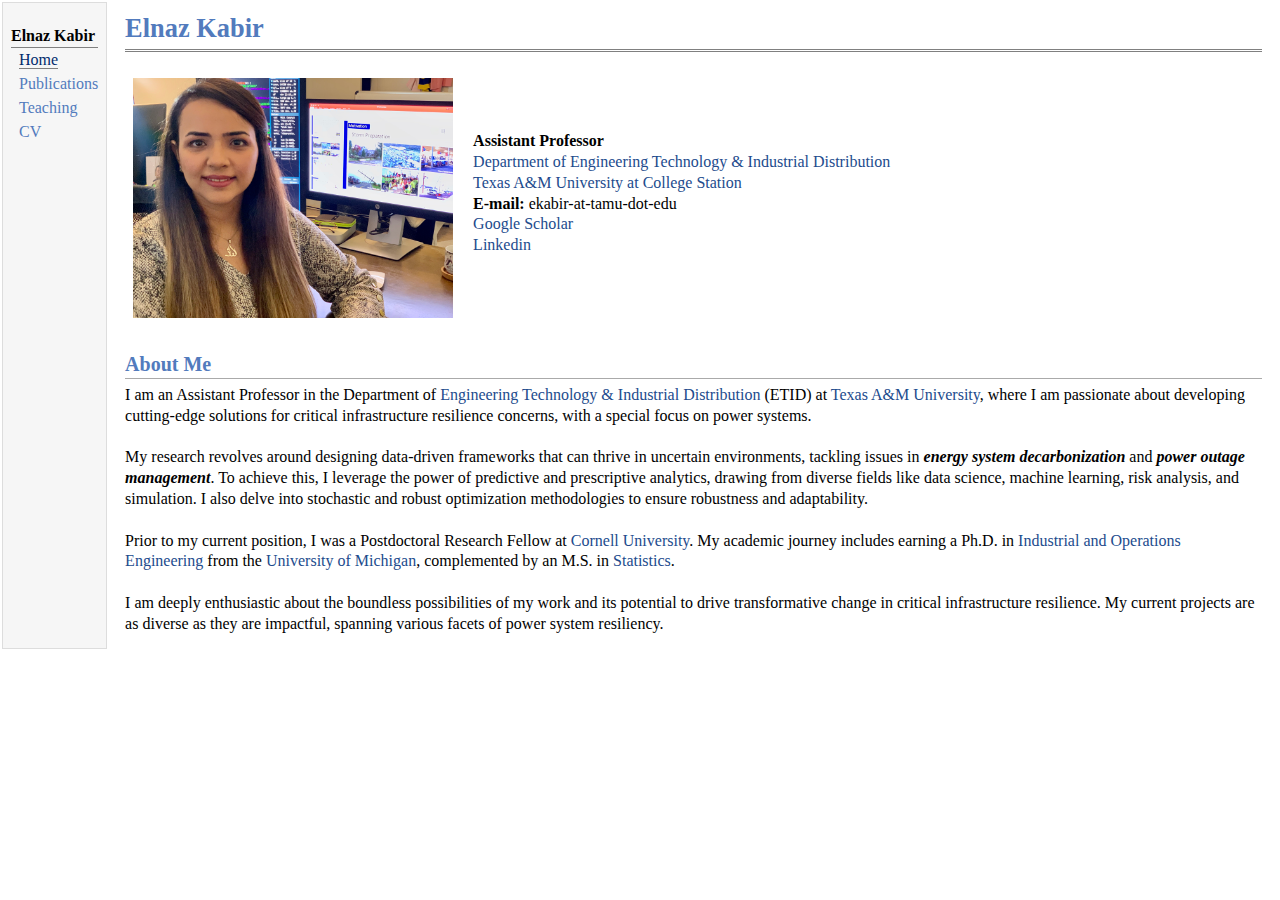
<file: index.html>
<!DOCTYPE html PUBLIC "-//W3C//DTD XHTML 1.1//EN"
  "http://www.w3.org/TR/xhtml11/DTD/xhtml11.dtd">
<html xmlns="http://www.w3.org/1999/xhtml" xml:lang="en">
<head>
<meta name="generator" content="jemdoc, see http://jemdoc.jaboc.net/" />
<meta http-equiv="Content-Type" content="text/html;charset=utf-8" />
<link rel="stylesheet" href="jemdoc.css" type="text/css" />
<title>Elnaz Kabir</title>
</head>
<body>
<table summary="Table for page layout." id="tlayout">
<tr valign="top">
<td id="layout-menu">
<div class="menu-category">Elnaz Kabir</div>
<div class="menu-item"><a href="index.html" class="current">Home</a></div>
<div class="menu-item"><a href="publication.html">Publications</a></div>
<div class="menu-item"><a href="teaching.html">Teaching</a></div>
<div class="menu-item"><a href="CV_ElnazKabir.pdf">CV</a></div>
</td>
<td id="layout-content">
<div id="toptitle">
<h1>Elnaz Kabir</h1>
<div id="subtitle">

</div>
</div>
<table class="imgtable"><tr><td>
<img src="images\EK.jpg" alt="Elnaz Kabir" width="320px" height="240px" />&nbsp;</td>
<td align="left"><p><b>Assistant Professor</b> <br />
<a href="https://engineering.tamu.edu/etid/index.html" target=&ldquo;blank&rdquo;>Department of Engineering Technology &amp; Industrial Distribution</a> <br />
<a href="https://www.tamu.edu/index.html" target=&ldquo;blank&rdquo;>Texas A&amp;M University at College Station</a><br /> 
<b>E-mail:</b> ekabir-at-tamu-dot-edu <br /> 
<a href="https://scholar.google.com/citations?user=itDj2Y0AAAAJ&amp;hl=en&amp;oi=ao" target=&ldquo;blank&rdquo;>Google Scholar</a> <br />
<a href="https://www.linkedin.com/in/elnaz-kabir-150011b8/" target=&ldquo;blank&rdquo;>Linkedin</a> <br />


</p>
</td></tr></table>
<h2>About Me</h2>
<p>
I am an Assistant Professor in the Department of <a href="https://engineering.tamu.edu/etid/index.html" target=&ldquo;blank&rdquo;>Engineering Technology &amp; Industrial Distribution</a> (ETID) at <a href="https://www.tamu.edu/index.html" target=&ldquo;blank&rdquo;>Texas A&amp;M University</a>, where I am passionate about developing cutting-edge solutions for critical infrastructure resilience concerns, with a special focus on power systems. <br />
<br />
My research revolves around designing data-driven frameworks that can thrive in uncertain environments, tackling issues in <i><b>energy system decarbonization</b></i> and <i><b>power outage management</b></i>. To achieve this, I leverage the power of predictive and prescriptive analytics, drawing from diverse fields like data science, machine learning, risk analysis, and simulation. I also delve into stochastic and robust optimization methodologies to ensure robustness and adaptability. <br />
<br />
Prior to my current position, I was a Postdoctoral Research Fellow at <a href="https://www.cornell.edu/" target=&ldquo;blank&rdquo;>Cornell University</a>. My academic journey includes earning a Ph.D. in <a href="http://ioe.engin.umich.edu/" target=&ldquo;blank&rdquo;>Industrial and Operations Engineering</a> from the <a href="https://umich.edu/" target=&ldquo;blank&rdquo;>University of Michigan</a>, complemented by an M.S. in <a href="https://lsa.umich.edu/stats" target=&ldquo;blank&rdquo;>Statistics</a>. <br />
<br />
I am deeply enthusiastic about the boundless possibilities of my work and its potential to drive transformative change in critical infrastructure resilience. My current projects are as diverse as they are impactful, spanning various facets of power system resiliency.



































</p>
</td>
</tr>
</table>
</body>
</html>
</file>
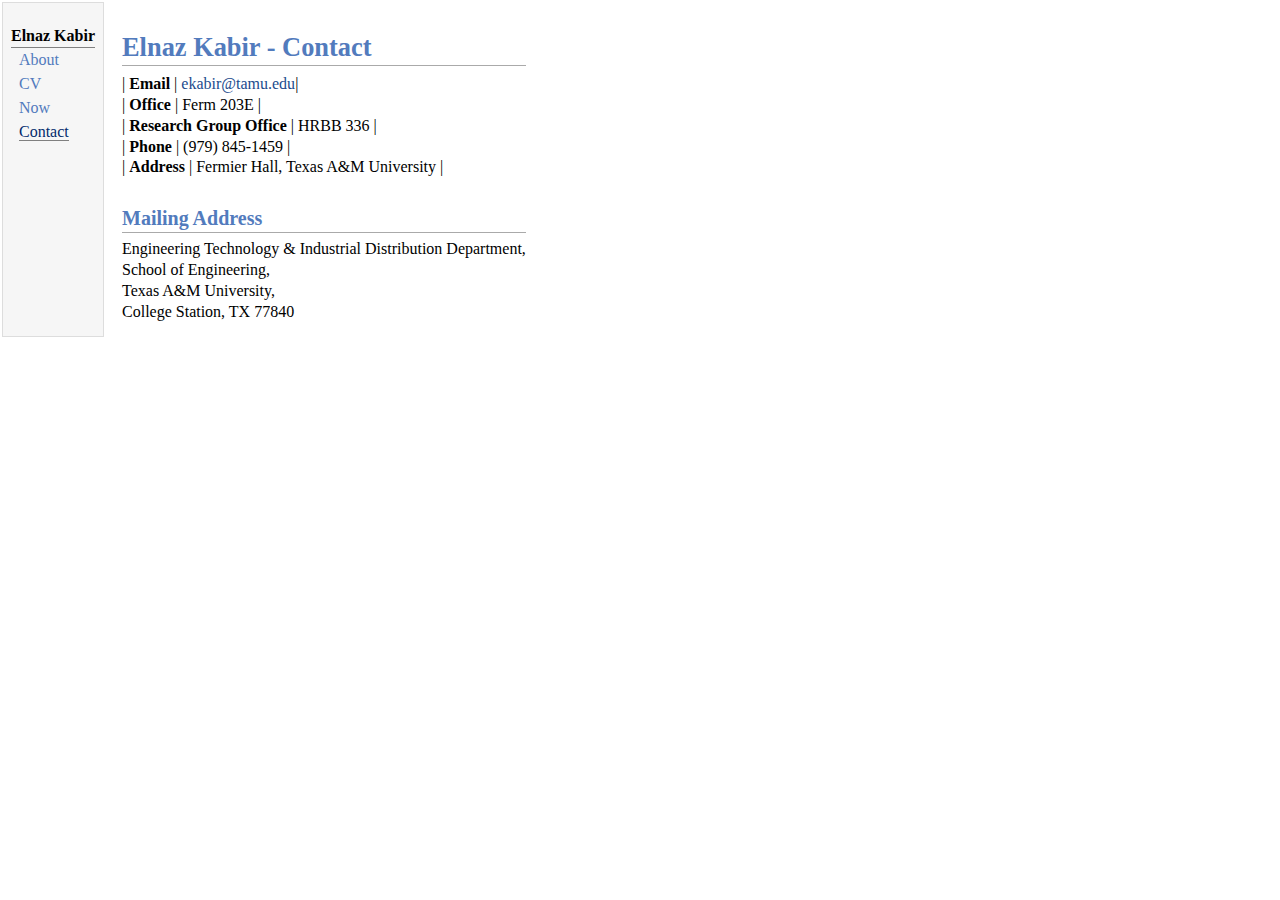
<file: contact.html>
<!DOCTYPE html PUBLIC "-//W3C//DTD XHTML 1.1//EN"
  "http://www.w3.org/TR/xhtml11/DTD/xhtml11.dtd">
<html xmlns="http://www.w3.org/1999/xhtml" xml:lang="en">
<head>
<meta name="generator" content="jemdoc, see http://jemdoc.jaboc.net/" />
<meta http-equiv="Content-Type" content="text/html;charset=utf-8" />
<link rel="stylesheet" href="jemdoc.css" type="text/css" />
<title></title>
</head>
<body>
<table summary="Table for page layout." id="tlayout">
<tr valign="top">
<td id="layout-menu">
<div class="menu-category">Elnaz Kabir</div>
<div class="menu-item"><a href="index.html">About</a></div>
<div class="menu-item"><a href="CV_ElnazKabir.pdf">CV</a></div>
<div class="menu-item"><a href="now.html">Now</a></div>
<div class="menu-item"><a href="contact.html" class="current">Contact</a></div>
</td>
<td id="layout-content">
<p>
</p>
<h1>Elnaz Kabir - Contact</h1>
<p>
| <b>Email</b> | <a href="mailto:ekabir@tamu.edu" target=&ldquo;blank&rdquo;>ekabir@tamu.edu</a>| <br />
| <b>Office</b> | Ferm 203E | <br />
| <b>Research Group Office</b> | HRBB 336 | <br />
| <b>Phone</b> | (979) 845-1459 | <br />
| <b>Address</b> | Fermier Hall, Texas A&amp;M University | <br />

</p>
<h2>Mailing Address</h2>
<p>Engineering Technology &amp; Industrial Distribution Department,  <br />
School of Engineering, <br />  
Texas A&amp;M University, <br />  
College Station, TX 77840  

</p>
</td>
</tr>
</table>
</body>
</html>
</file>
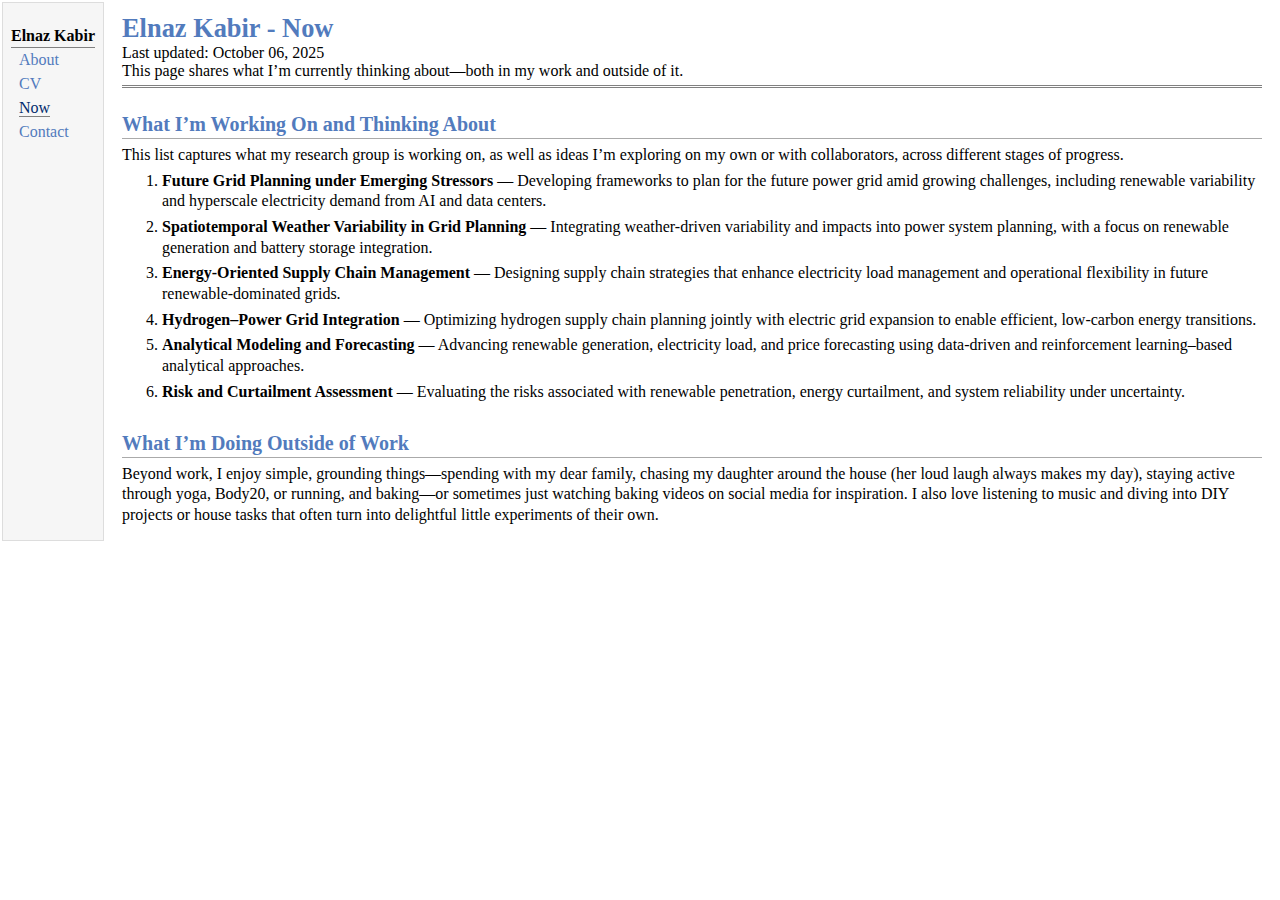
<file: now.html>
<!DOCTYPE html PUBLIC "-//W3C//DTD XHTML 1.1//EN"
  "http://www.w3.org/TR/xhtml11/DTD/xhtml11.dtd">
<html xmlns="http://www.w3.org/1999/xhtml" xml:lang="en">
<head>
<meta name="generator" content="jemdoc, see http://jemdoc.jaboc.net/" />
<meta http-equiv="Content-Type" content="text/html;charset=utf-8" />
<link rel="stylesheet" href="jemdoc.css" type="text/css" />
<title>Elnaz Kabir - Now</title>
</head>
<body>
<table summary="Table for page layout." id="tlayout">
<tr valign="top">
<td id="layout-menu">
<div class="menu-category">Elnaz Kabir</div>
<div class="menu-item"><a href="index.html">About</a></div>
<div class="menu-item"><a href="CV_ElnazKabir.pdf">CV</a></div>
<div class="menu-item"><a href="now.html" class="current">Now</a></div>
<div class="menu-item"><a href="contact.html">Contact</a></div>
</td>
<td id="layout-content">
<div id="toptitle">
<h1>Elnaz Kabir - Now</h1>
<div id="subtitle">
Last updated: October 06, 2025<br />


This page shares what I’m currently thinking about—both in my work and outside of it. 


</div>
</div>
<h2>What I’m Working On and Thinking About</h2>
<p>
This list captures what my research group is working on, as well as ideas I’m exploring on my own or with collaborators, across different stages of progress.<br />


</p>
<ol>
<li><p><b>Future Grid Planning under Emerging Stressors</b> — Developing frameworks to plan for the future power grid amid growing challenges, including renewable variability and hyperscale electricity demand from AI and data centers.

</p>
</li>
<li><p><b>Spatiotemporal Weather Variability in Grid Planning</b> — Integrating weather-driven variability and impacts into power system planning, with a focus on renewable generation and battery storage integration.

</p>
</li>
<li><p><b>Energy-Oriented Supply Chain Management</b> — Designing supply chain strategies that enhance electricity load management and operational flexibility in future renewable-dominated grids.

</p>
</li>
<li><p><b>Hydrogen–Power Grid Integration</b> — Optimizing hydrogen supply chain planning jointly with electric grid expansion to enable efficient, low-carbon energy transitions.

</p>
</li>
<li><p><b>Analytical Modeling and Forecasting</b> — Advancing renewable generation, electricity load, and price forecasting using data-driven and reinforcement learning–based analytical approaches.

</p>
</li>
<li><p><b>Risk and Curtailment Assessment</b> — Evaluating the risks associated with renewable penetration, energy curtailment, and system reliability under uncertainty.

</p>
</li>
</ol>
<h2>What I’m Doing Outside of Work</h2>
<p>
Beyond work, I enjoy simple, grounding things—spending with my dear family, chasing my daughter around the house (her loud laugh always makes my day), staying active through yoga, Body20, or running, and baking—or sometimes just watching baking videos on social media for inspiration. I also love listening to music and diving into DIY projects or house tasks that often turn into delightful little experiments of their own.

</p>
</td>
</tr>
</table>
</body>
</html>
</file>
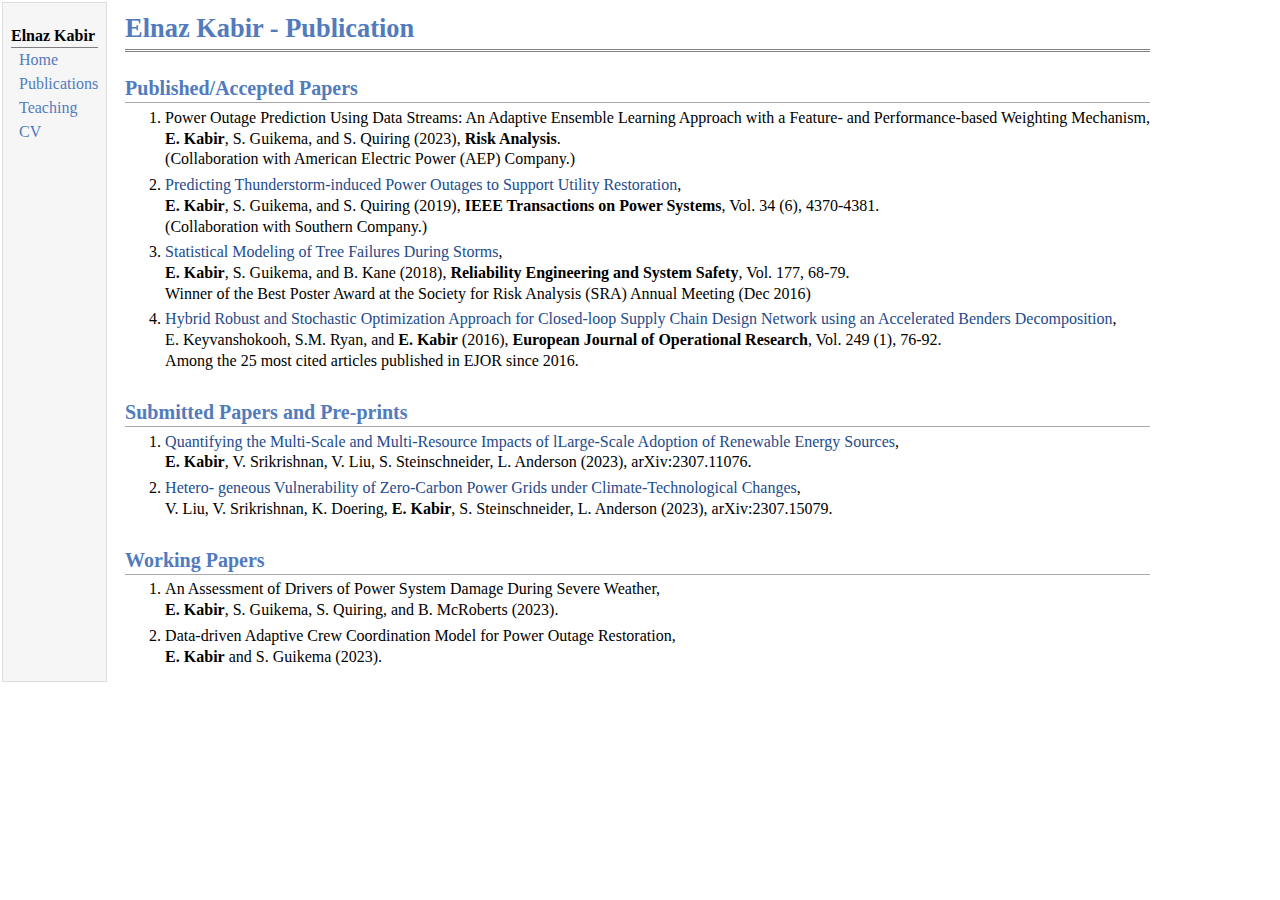
<file: publication.html>
<!DOCTYPE html PUBLIC "-//W3C//DTD XHTML 1.1//EN"
  "http://www.w3.org/TR/xhtml11/DTD/xhtml11.dtd">
<html xmlns="http://www.w3.org/1999/xhtml" xml:lang="en">
<head>
<meta name="generator" content="jemdoc, see http://jemdoc.jaboc.net/" />
<meta http-equiv="Content-Type" content="text/html;charset=utf-8" />
<link rel="stylesheet" href="jemdoc.css" type="text/css" />
<title>Elnaz Kabir - Publication
</title>
</head>
<body>
<table summary="Table for page layout." id="tlayout">
<tr valign="top">
<td id="layout-menu">
<div class="menu-category">Elnaz Kabir</div>
<div class="menu-item"><a href="index">Home</a></div>
<div class="menu-item"><a href="publication">Publications</a></div>
<div class="menu-item"><a href="teaching">Teaching</a></div>
<div class="menu-item"><a href="CV_ElnazKabir.pdf">CV</a></div>
</td>
<td id="layout-content">
<div id="toptitle">
<h1>Elnaz Kabir - Publication
</h1>
<div id="subtitle">
</div>
</div>
<h2>Published/Accepted Papers
</h2>
<p>
</p>
<ol>
<li><p>Power Outage Prediction Using Data Streams: An Adaptive Ensemble Learning Approach with a Feature- and Performance-based Weighting Mechanism, <br />
<b>E. Kabir</b>, S. Guikema, and S. Quiring (2023), <b>Risk Analysis</b>. <br />
(Collaboration with American Electric Power (AEP) Company.)

</p>
</li>
<li><p><a href="https://ieeexplore.ieee.org/stamp/stamp.jsp?arnumber=8703843" target=&ldquo;blank&rdquo;>Predicting Thunderstorm-induced Power Outages to Support Utility Restoration</a>, <br />
<b>E. Kabir</b>, S. Guikema, and S. Quiring (2019), <b>IEEE Transactions on Power Systems</b>, Vol. 34 (6), 4370-4381. <br />
(Collaboration with Southern Company.)

</p>
</li>
<li><p><a href="https://www.sciencedirect.com/science/article/pii/S095183201730707X" target=&ldquo;blank&rdquo;>Statistical Modeling of Tree Failures During Storms</a>, <br />
<b>E. Kabir</b>, S. Guikema, and B. Kane (2018),  <b>Reliability Engineering and System Safety</b>, Vol. 177, 68-79. <br />
Winner of the Best Poster Award at the Society for Risk Analysis (SRA) Annual Meeting (Dec 2016)

</p>
</li>
<li><p><a href="https://www.sciencedirect.com/science/article/pii/S0377221715007833?via%3Dihub" target=&ldquo;blank&rdquo;>Hybrid Robust and Stochastic Optimization Approach for Closed-loop Supply Chain Design Network using an Accelerated Benders Decomposition</a>, <br /> 
E. Keyvanshokooh, S.M. Ryan, and <b>E. Kabir</b> (2016), <b>European Journal of Operational Research</b>, Vol. 249 (1), 76-92. <br />
Among the 25 most cited articles published in EJOR since 2016.

</p>
</li>
</ol>
<h2>Submitted Papers and Pre-prints
</h2>
<p>
</p>
<ol>
<li><p><a href="https://arxiv.org/pdf/2307.11076.pdf" target=&ldquo;blank&rdquo;>Quantifying the Multi-Scale and Multi-Resource Impacts of lLarge-Scale Adoption of Renewable Energy Sources</a>, <br />
<b>E. Kabir</b>, V. Srikrishnan, V. Liu, S. Steinschneider, L. Anderson (2023), arXiv:2307.11076.

</p>
</li>
<li><p><a href="https://arxiv.org/pdf/2307.15079.pdf" target=&ldquo;blank&rdquo;>Hetero- geneous Vulnerability of Zero-Carbon Power Grids under Climate-Technological Changes</a>, <br />
V. Liu, V. Srikrishnan, K. Doering, <b>E. Kabir</b>, S. Steinschneider, L. Anderson (2023), arXiv:2307.15079.


</p>
</li>
</ol>
<h2>Working Papers
</h2>
<p>
</p>
<ol>
<li><p>An Assessment of Drivers of Power System Damage During Severe Weather, <br /> 
<b>E. Kabir</b>, S. Guikema, S. Quiring, and B. McRoberts (2023).

</p>
</li>
<li><p>Data-driven Adaptive Crew Coordination Model for Power Outage Restoration, <br />
<b>E. Kabir</b> and S. Guikema (2023).

</p>
</li>
</ol>
</td>
</tr>
</table>
</body>
</html>
</file>
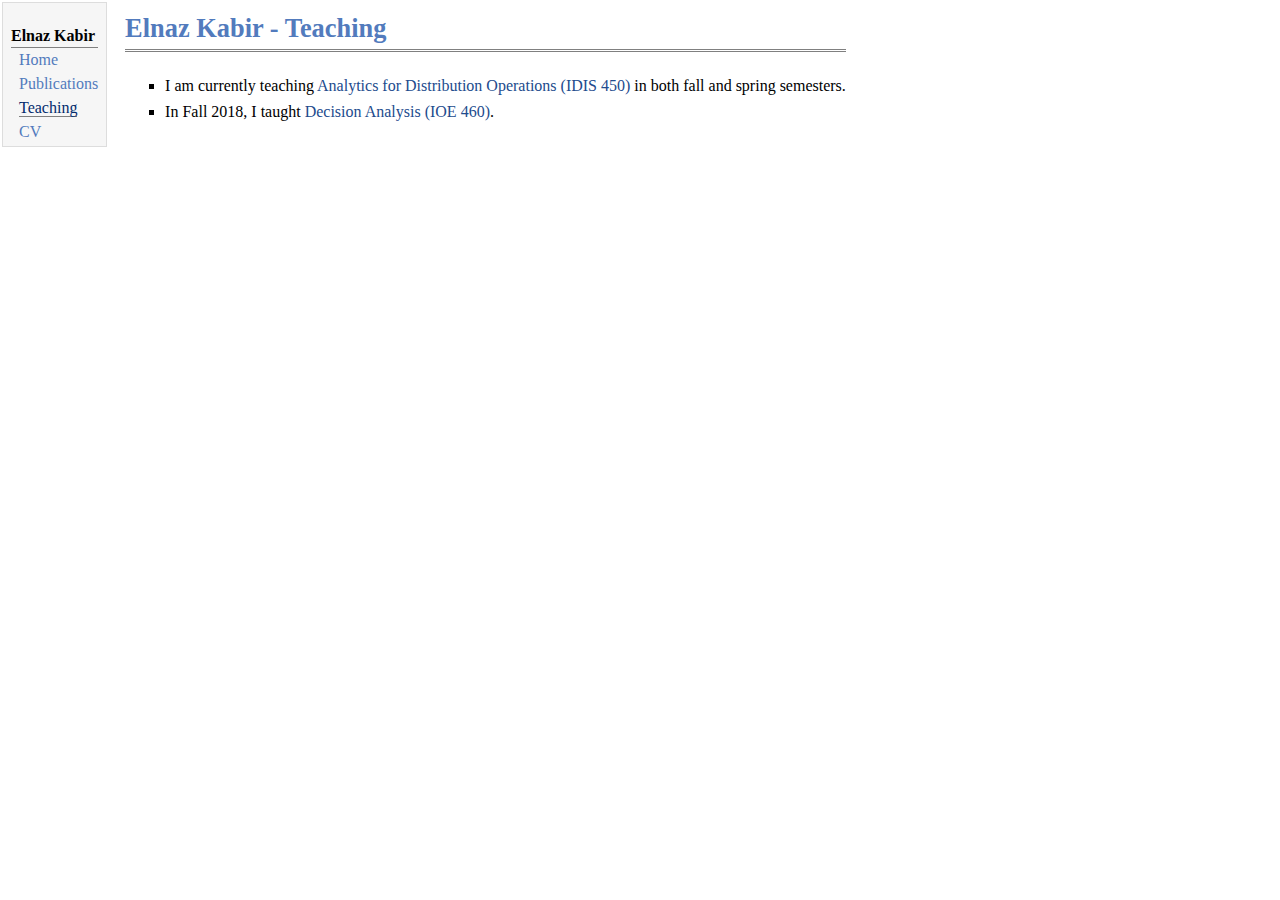
<file: teaching.html>
<!DOCTYPE html PUBLIC "-//W3C//DTD XHTML 1.1//EN"
  "http://www.w3.org/TR/xhtml11/DTD/xhtml11.dtd">
<html xmlns="http://www.w3.org/1999/xhtml" xml:lang="en">
<head>
<meta name="generator" content="jemdoc, see http://jemdoc.jaboc.net/" />
<meta http-equiv="Content-Type" content="text/html;charset=utf-8" />
<link rel="stylesheet" href="jemdoc.css" type="text/css" />
<title>Elnaz Kabir - Teaching
</title>
</head>
<body>
<table summary="Table for page layout." id="tlayout">
<tr valign="top">
<td id="layout-menu">
<div class="menu-category">Elnaz Kabir</div>
<div class="menu-item"><a href="index">Home</a></div>
<div class="menu-item"><a href="publication">Publications</a></div>
<div class="menu-item"><a href="teaching" class="current">Teaching</a></div>
<div class="menu-item"><a href="CV_ElnazKabir.pdf">CV</a></div>
</td>
<td id="layout-content">
<div id="toptitle">
<h1>Elnaz Kabir - Teaching
</h1>
<div id="subtitle">

</div>
</div>
<ul>
<li><p>I am currently teaching <a href="https://catalog.tamu.edu/undergraduate/course-descriptions/idis/" target=&ldquo;blank&rdquo;>Analytics for Distribution Operations (IDIS 450)</a> in both fall and spring semesters.

</p>
</li>
<li><p>In Fall 2018, I taught <a href="https://bulletin.engin.umich.edu/courses/ioe/" target=&ldquo;blank&rdquo;>Decision Analysis (IOE 460)</a>. </p>
</li>
</ul>
</td>
</tr>
</table>
</body>
</html>
</file>
<file: jemdoc.css>
table#tlayout {
    border: none;
    border-collapse: separate;
    background: white;
}

body {
	background: white;
	font-family: Georgia, serif;
	padding-bottom: 8px;
	margin: 0;
}

#layout-menu {
	background: #f6f6f6;
	border: 1px solid #dddddd;
	padding-top: 0.5em;
	padding-left: 8px;
	padding-right: 8px;
	font-size: 1.0em;
	width: auto;
	white-space: nowrap;
    text-align: left;
    vertical-align: top;
}

#layout-menu td {
	background: #f4f4f4;
    vertical-align: top;
}

#layout-content {
	padding-top: 0.0em;
	padding-left: 1.0em;
	padding-right: 1.0em;
    border: none;
    background: white;
    text-align: left;
    vertical-align: top;
}

#layout-menu a {
	line-height: 1.5em;
	margin-left: 0.5em;
}

tt {
    background: #ffffdd;
}

pre, tt {
	font-size: 90%;
	font-family: monaco, monospace;
}

a, a > tt {
	color: #224b8d;
	text-decoration: none;
}

a:hover {
	border-bottom: 1px gray dotted;
}

#layout-menu a.current:link, #layout-menu a.current:visited {
	color: #022b6d;
	border-bottom: 1px gray solid;
}
#layout-menu a:link, #layout-menu a:visited, #layout-menu a:hover {
	color: #527bbd;
	text-decoration: none;
}
#layout-menu a:hover {
	text-decoration: none;
}

div.menu-category {
	border-bottom: 1px solid gray;
	margin-top: 0.8em;
	padding-top: 0.2em;
	padding-bottom: 0.1em;
	font-weight: bold;
}

div.menu-item {
	padding-left: 16px;
	text-indent: -16px;
}

div#toptitle {
	padding-bottom: 0.2em;
	margin-bottom: 1.5em;
	border-bottom: 3px double gray;
}

/* Reduce space if we begin the page with a title. */
div#toptitle + h2, div#toptitle + h3 {
	margin-top: -0.7em;
}

div#subtitle {
	margin-top: 0.0em;
	margin-bottom: 0.0em;
	padding-top: 0em;
	padding-bottom: 0.1em;
}

em {
	font-style: italic;
}

strong {
	font-weight: bold;
}


h1, h2, h3 {
	color: #527bbd;
	margin-top: 0.7em;
	margin-bottom: 0.3em;
	padding-bottom: 0.2em;
	line-height: 1.0;
	padding-top: 0.5em;
	border-bottom: 1px solid #aaaaaa;
}

h1 {
	font-size: 165%;
}

h2 {
	padding-top: 0.8em;
	font-size: 125%;
}

h2 + h3 {
    padding-top: 0.2em;
}

h3 {
	font-size: 110%;
	border-bottom: none;
}

p {
	margin-top: 0.0em;
	margin-bottom: 0.8em;
	padding: 0;
	line-height: 1.3;
}

pre {
	padding: 0;
	margin: 0;
}

div#footer {
	font-size: small;
	border-top: 1px solid #c0c0c0;
	padding-top: 0.1em;
	margin-top: 4.0em;
	color: #c0c0c0;
}

div#footer a {
	color: #80a0b0;
}

div#footer-text {
	float: left;
	padding-bottom: 8px;
}

ul, ol, dl {
	margin-top: 0.2em;
	padding-top: 0;
	margin-bottom: 0.8em;
}

dt {
	margin-top: 0.5em;
	margin-bottom: 0;
}

dl {
	margin-left: 20px;
}

dd {
	color: #222222;
}

dd > *:first-child {
	margin-top: 0;
}

ul {
	list-style-position: outside;
	list-style-type: square;
}

p + ul, p + ol {
	margin-top: -0.5em;
}

li ul, li ol {
	margin-top: -0.3em;
}

ol {
	list-style-position: outside;
	list-style-type: decimal;
}

li p, dd p {
	margin-bottom: 0.3em;
}


ol ol {
	list-style-type: lower-alpha;
}

ol ol ol {
	list-style-type: lower-roman;
}

p + div.codeblock {
	margin-top: -0.6em;
}

div.codeblock, div.infoblock {
	margin-right: 0%;
	margin-top: 1.2em;
	margin-bottom: 1.3em;
}

div.blocktitle {
	font-weight: bold;
	color: #cd7b62;
	margin-top: 1.2em;
	margin-bottom: 0.1em;
}

div.blockcontent {
	border: 1px solid silver;
	padding: 0.3em 0.5em;
}

div.infoblock > div.blockcontent {
	background: #ffffee;
}

div.blockcontent p + ul, div.blockcontent p + ol {
	margin-top: 0.4em;
}

div.infoblock p {
	margin-bottom: 0em;
}

div.infoblock li p, div.infoblock dd p {
	margin-bottom: 0.5em;
}

div.infoblock p + p {
	margin-top: 0.8em;
}

div.codeblock > div.blockcontent {
	background: #f6f6f6;
}

span.pycommand {
	color: #000070;
}

span.statement {
	color: #008800;
}
span.builtin {
	color: #000088;
}
span.special {
	color: #990000;
}
span.operator {
	color: #880000;
}
span.error {
	color: #aa0000;
}
span.comment, span.comment > *, span.string, span.string > * {
	color: #606060;
}

@media print {
	#layout-menu { display: none; }
}

#fwtitle {
	margin: 2px;
}

#fwtitle #toptitle {
	padding-left: 0.5em;
	margin-bottom: 0.5em;
}

#layout-content h1:first-child, #layout-content h2:first-child, #layout-content h3:first-child {
	margin-top: -0.7em;
}

div#toptitle h1, #layout-content div#toptitle h1 {
	margin-bottom: 0.0em;
	padding-bottom: 0.1em;
	padding-top: 0;
	margin-top: 0.5em;
	border-bottom: none;
}

img.eq {
	padding: 0;
	padding-left: 0.1em;
	padding-right: 0.1em;
	margin: 0;
}

img.eqwl {
	padding-left: 2em;
	padding-top: 0.6em;
	padding-bottom: 0.2em;
	margin: 0;
}

table {
    border: 2px solid black;
    border-collapse: collapse;
}

td {
    padding: 2px;
    padding-left: 0.5em;
    padding-right: 0.5em;
    text-align: center;
    border: 1px solid gray;
}

table + table {
    margin-top: 1em;
}

tr.heading {
    font-weight: bold;
    border-bottom: 2px solid black;
}

img {
    border: none;
}

table.imgtable, table.imgtable td {
    border: none;
    text-align: left;
}
</file>
